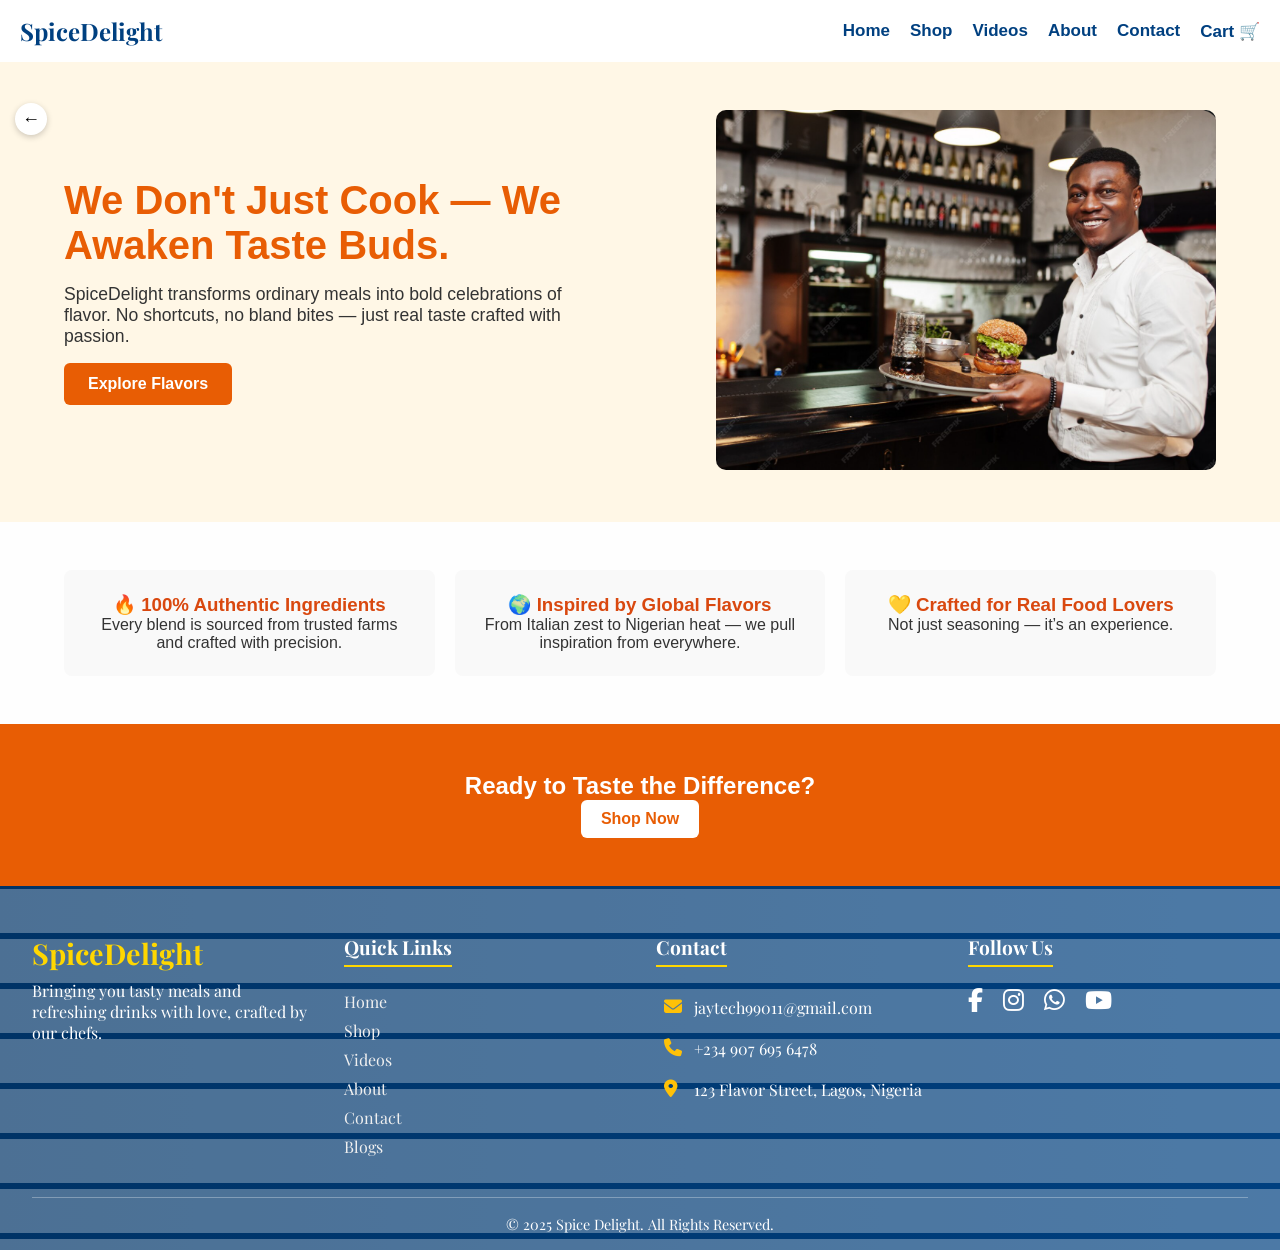
<file: about/about.html>
<!DOCTYPE html>
<html lang="en">
<head>
  <meta charset="UTF-8">
  <meta name="viewport" content="width=device-width, initial-scale=1.0, maximum-scale=1.0, user-scalable=no">
  <title>About - SpiceDelight</title>
  <link rel="stylesheet" href="about.css">
  <link rel="preconnect" href="https://fonts.googleapis.com">
  <link rel="preconnect" href="https://fonts.gstatic.com" crossorigin>
  <link href="https://fonts.googleapis.com/css2?family=Playfair+Display:wght@600&family=Poppins&display=swap" rel="stylesheet">
  <link href="https://unpkg.com/aos@2.3.1/dist/aos.css" rel="stylesheet">
  <link rel="stylesheet" href="https://cdnjs.cloudflare.com/ajax/libs/font-awesome/6.4.0/css/all.min.css">
</head>
<body>
  <header>
    <!-- Navbar section -->
    <nav class="navbar">
     <!-- Left: Toggle Button and Cart Count -->
      <div class="nav-left">
        <button id="navToggle" class="toggle-btn">
          <span id="toggleSymbol">+</span>
        </button>
        <a href="../shop/shop.html?showCart=true" style="text-decoration: none;"><span id="cartCount">(0)</span></a>
      </div>

      <!-- Center: Logo -->
      <div class="nav-center">
        <a href="../index.html"  style="text-decoration: none;"><div class="logo">SpiceDelight</div></a>
      </div>

      <!-- Right: Menu for Laptop view -->
      <div class="nav-right desktop-menu">
        <ul>
          <li><a href="../index.html">Home</a></li>
          <li><a href="../shop/shop.html">Shop</a></li>
          <li><a href="../video/video.html">Videos</a></li>
          <li><a href="about.html">About</a></li>
          <li><a href="../contact/contact.html">Contact</a></li>
          <li><a href="../shop/shop.html?showCart=true">Cart 🛒</a></li>
        </ul>
      </div>
    </nav>


    <!-- Mobile dropdown menu -->
    <div class="mobile-menu" id="mobileMenu">
      <ul>
        <li><a href="../index.html">Home</a></li>
        <li><a href="../shop/shop.html">Shop</a></li>
        <li><a href="../video/video.html">Videos</a></li>
        <li><a href="about.html">About</a></li>
        <li><a href="../contact/contact.html">Contact</a></li>
        <li><a href="../shop/shop.html?showCart=true">Cart 🛒</a></li>
      </ul>
    </div>
  </header>
   
  







  <!-- Hero Section -->
  <section class="about-hero">
    <div class="hero-text">
      <h1>We Don't Just Cook — We Awaken Taste Buds.</h1>
      <p>SpiceDelight transforms ordinary meals into bold celebrations of flavor. No shortcuts, no bland bites — just real taste crafted with passion.</p>
      <a href="../video/video.html" class="hero-btn">Explore Flavors</a>
    </div>
    <div class="hero-image">
      <img src="image/about-image.png" alt="Spices and Food">
    </div>
  </section>

  <!-- Mission Highlights -->
  <section class="about-highlights">
    <div class="highlight">
      <h3>🔥 100% Authentic Ingredients</h3>
      <p>Every blend is sourced from trusted farms and crafted with precision.</p>
    </div>
    <div class="highlight">
      <h3>🌍 Inspired by Global Flavors</h3>
      <p>From Italian zest to Nigerian heat — we pull inspiration from everywhere.</p>
    </div>
    <div class="highlight">
      <h3>💛 Crafted for Real Food Lovers</h3>
      <p>Not just seasoning — it’s an experience.</p>
    </div>
  </section>

  <!-- Call to Action -->
  <section class="about-cta">
    <h2>Ready to Taste the Difference?</h2>
    <a href="../shop/shop.html" class="cta-btn">Shop Now</a>
  </section>

 

  
    <!-- ✅ FOOTER SECTION -->
  <footer class="footer" id="footer">
    <!-- Falling Rain Animation Layer -->
    <div class="rain"></div>

    <div class="footer-container">
      <!-- Logo + About -->
      <div class="footer-col">
        <h2 class="footer-logo">SpiceDelight</h2>
        <p class="footer-about">
          Bringing you tasty meals and refreshing drinks with love, crafted by our chefs.
        </p>
      </div>

      <!-- Quick Links -->
      <div class="footer-col">
        <h3>Quick Links</h3>
        <ul>
          <li><a href="../index.html">Home</a></li>
          <li><a href="../shop/shop.html">Shop</a></li>
          <li><a href="../video/video.html">Videos</a></li>
          <li><a href="about.html">About</a></li>
          <li><a href="../contact/contact.html">Contact</a></li>
          <li><a href="../blog/blog.html">Blogs</a></li>
        </ul>
      </div>

      <!-- Contact Info -->
      <div class="footer-col">
        <h3>Contact</h3>

        <a href="mailto:jaytech99011@gmail.com" class="contact-link">
          <p><i class="fas fa-envelope"></i> jaytech99011@gmail.com</p>
        </a>

        <a href="tel:+2349076956478" class="contact-link">
          <p><i class="fas fa-phone"></i> +234 907 695 6478</p>
        </a>

        <a href="https://www.google.com/maps?q=123+Flavor+Street,+Lagos,+Nigeria" 
          target="_blank" class="contact-link">
          <p><i class="fas fa-location-dot"></i> 123 Flavor Street, Lagos, Nigeria</p>
        </a>
      </div>

      <!-- Socials -->
      <div class="footer-col">
        <h3>Follow Us</h3>
        <div class="socials">
          <a href="https://www.facebook.com/share/16rsK7iNHA/?mibextid=wwXIfr"><i class="fab fa-facebook-f"></i></a>
          <a href="https://www.instagram.com/jaytechwebsolutions?igsh=MWw2dGFybTJkYmx6cQ=="><i class="fab fa-instagram"></i></a>
          <a href="https://wa.me/2349076956478"><i class="fab fa-whatsapp"></i></a>
          <a href="https://youtube.com/@jegedejames?si=kKVHFk4WWXPYfDnZ"><i class="fab fa-youtube"></i></a>
        </div>
      </div>
    </div>

    <!-- Copyright -->
    <div class="footer-bottom">
      <p>© 2025 Spice Delight. All Rights Reserved.</p>
    </div>
  </footer>





<script>
  window.addEventListener("scroll", function() {
    const header = document.querySelector("header");
    if (window.scrollY > 50) {
      header.classList.add("shrink");
    } else {
      header.classList.remove("shrink");
    }
  });
</script>




  <button class="back-btn" onclick="history.back()">←</button>
  <a href="javascript:history.back()"></a>

  <script src="../global.js"></script>
  <script src="about.js"></script>
</body>
</html>
</file>
<file: about/about.css>
* {
  margin: 0;
  padding: 0;
  box-sizing: border-box;
}


body {
  background-color: #fefefe;
  overflow-x: hidden !important;
  touch-action: manipulation;
  overscroll-behavior: none;
  touch-action: pan-y;
}

html, body {
  scroll-behavior: smooth;
  overscroll-behavior: none;
  touch-action: manipulation;
  -webkit-user-select: none;
  -webkit-touch-callout: none;
  user-select: none;
}



/* Tablet & Mobile only */
@media (max-width: 1024px) {
  header {
    position: fixed;
    top: 0;
    left: 0;
    width: 100%;
    background: #003366; /* your header color */
    z-index: 1000;
    transition: all 0.3s ease;
    padding: 10px 5px; /* normal size */
  }



  /* Shrinked header */
  header.shrink {
    padding: 6px 7px; /* smaller height when scrolled */
    background: #002244; /* slightly darker on scroll */
    box-shadow: 0 2px 6px rgba(0,0,0,0.2);
  }

  body {
    padding-top: 80px; /* initial header height */
  }
}

/* ✅ NAVBAR */
.navbar {
  width: 100%;
  padding: 1rem 2rem;
  display: flex;
  align-items: center;
  justify-content: space-between;
  background-color: white;
  position: fixed;
  top: 0;
  left: 0;
  z-index: 1000;
}


.nav-left,
.nav-right {
  display: none;
}

.nav-center {
  text-align: center;
}

.logo {
  font-family: 'Playfair Display', serif;
  font-size: 1.5rem;
  color: #3a3a3a;
}


/* Mobile navbar */
@media (max-width: 767px) {
  .nav-left {
    display: flex;
    align-items: center;
    gap: 1rem;
  }

  .nav-right {
    display: none;
  }

  .nav-center {
    flex: 1;
  }

  .logo {
    font-size: 1.4rem;
    text-align: center;
  }

  .navbar {
    display: flex;
    justify-content: space-between;
  }
}


/* NAVBAR DEFAULT STYLING */
.navbar {
  display: flex;
  justify-content: space-between;
  align-items: center;
  padding: 15px 20px;
  background-color: white;
  position: relative;
  z-index: 1000;
}

/* LOGO */
.logo {
  font-size: 1.5rem;
  font-weight: bold;
  color: #004080; /* deep blue or change as needed */
}

/* TOGGLE BUTTON (+ / ×) */
.toggle-btn {
  font-size: 24px;
  background: none;
  border: none;
  cursor: pointer;
  color: #004080;
}

/* DESKTOP MENU */
.desktop-menu ul {
  display: flex;
  gap: 20px;
  list-style: none;
  align-items: center;
}

.desktop-menu li a {
  text-decoration: none;
  color: #004080;
  font-weight: bold;
  font-size: 17px;
  transition:color 1s ease, 0.3s ease-in-out;
  animation: fadeIn 3s ease-in-out;
}


.desktop-menu li a:hover {
  color: #FFD700;
 
}




/* MOBILE MENU DROPDOWN */
.mobile-menu {
  display: none;
  background-color: white;
  text-align: center;
  padding: 20px 0;
}

@keyframes fadeIn {
  from { opacity: 0; transform: translateY(30px); }
  to { opacity: 1; transform: translateY(0); }
}

.mobile-menu.show {
  display: block;
}

.mobile-menu ul {
  list-style: none;
  padding: 0;
  margin: 0;
}

.mobile-menu li {
  margin-bottom: 15px;
  animation: fadeIn 2s ease-in;
}

.mobile-menu a {
  text-decoration: none;
  font-size: 20px;
  color: #004080;
  font-weight: bold;
  transition:color 1s ease, 0.3s ease-in-out;
  animation: fadeIn 3s ease-in-out;
}


.mobile-menu li a:hover {
  color: #FFD700;
 
}



/* RESPONSIVE */
@media (min-width: 768px) {
  .toggle-btn {
    display: none;
  }

  .mobile-menu {
    display: none !important;
  }

  .desktop-menu {
    display: block;

  }
}

@media (max-width: 767px) {
  .desktop-menu {
    display: none;
  }

  .toggle-btn {
    display: block;
    gap: 12px;
  }

  #toggleSymbol {
    font-size: 3.5rem !important;
  }

  .nav-left, .nav-center {
    flex: 1;
  }

  .nav-left {
    display: flex;
    align-items: center;
  }

  .navbar {
    display: flex;
    justify-content: space-between;
    align-items: center;
  }

  .nav-center {
    text-align: center;
  }
}

#cartCount {
  font-size: 20px;
  margin-right: 5px;
  color: #004080;
}

.toggle-btn {
  display: flex;
  align-items: center;
  gap: 12px;
  font-size: 20px;
  background: none;
  border: none;
  color: #004080;
  cursor: pointer;
  padding: 5px 10px;
  margin-left: 0px;
}

#toggleSymbol {
  font-weight: bold;
  font-size: 3.5rem;
  height: 40px;
  width: 40px;
  display: flex;
  align-items: center;
  justify-content: center;
  line-height: 1;
  padding: 5px 7px;
  border-radius: 50%;
}

#cartCount {
  font-size: 20px;
}




body {
  margin: 0;
  font-family: Arial, sans-serif;
  color: #333;
}

/* Hero Section */
.about-hero {
  display: flex;
  flex-wrap: wrap;
  align-items: center;
  padding: 3rem 5%;
  background: #fff7e6;
  justify-content: space-between;
}

@media (max-width: 721px) {
  .about-hero {
    justify-content: center;
  }
}


.hero-text {
  flex: 1;
  max-width: 500px;
}

.hero-text h1 {
  font-size: 2.5rem;
  font-weight: bold;
  color: #e85d04;
}

.hero-text p {
  margin: 1rem 0;
  font-size: 1.1rem;
}

.hero-btn {
  display: inline-block;
  padding: 12px 24px;
  background: #e85d04;
  color: white;
  text-decoration: none;
  border-radius: 6px;
  font-weight: bold;
  transition: background-color 1s, color 1s ease, 0.3s ease-in-out;
  animation: fadeIn 3s ease-in-out;
}

.hero-btn:hover {
 background: white;
 color: #e85d04; 
}


.hero-image img {
  width: 100%;
  max-width: 500px;
  border-radius: 10px;
}


@media (max-width: 721px) {
  .hero-image img {
    margin-top: 70px;
  }
}



/* Highlights */
.about-highlights {
  display: grid;
  grid-template-columns: repeat(auto-fit, minmax(250px, 1fr));
  gap: 20px;
  padding: 3rem 5%;
}

.highlight {
  background: #f9f9f9;
  padding: 1.5rem;
  border-radius: 8px;
  text-align: center;
}

.highlight h3 {
  color: #d9480f;
}

/* CTA Section */
.about-cta {
  text-align: center;
  padding: 3rem 0;
  background: #e85d04;
  color: white;
}

.cta-btn {
  display: inline-block;
  padding: 10px 20px;
  background: white;
  color: #e85d04;
  font-weight: bold;
  border-radius: 6px;
  text-decoration: none;
  transition: background-color 1s, color 1s ease, 0.3s ease-in-out;
  animation: fadeIn 3s ease-in-out;
}

.cta-btn:hover {
  background:#e85d04;
  color:white;
}






/* ✅ FOOTER */
.footer {
  position: relative;
  overflow: hidden; /* keep rain inside */
  background: linear-gradient(to right, #003366, #004080);
  color: white;
  padding: 3rem 2rem 1rem;
  font-family: 'Playfair Display', serif;
}

/* Rain Layer */
.rain {
  position: absolute;
  top: 0;
  left: 0;
  width: 100%;
  height: 100%;
  pointer-events: none;
  background-image: radial-gradient(white 1px, transparent 1px);
  background-size: 2px 50px;
  animation: rainFall 3s linear infinite;
  opacity: 0.3; /* subtle, not too harsh */
}

@keyframes rainFall {
  from {
    background-position: 0 -50px;
  }
  to {
    background-position: 0 0;
  }
}

.footer-container {
  display: grid;
  grid-template-columns: repeat(auto-fit, minmax(220px, 1fr));
  gap: 2rem;
  margin-bottom: 2rem;
  position: relative;
  z-index: 2; /* make sure text stays above rain */
}

.footer h2.footer-logo {
  font-size: 1.8rem;
  margin-bottom: 0.5rem;
  color: #FFD700;
}

.footer h3 {
  margin-bottom: 1rem;
  font-size: 1.2rem;
  border-bottom: 2px solid #FFD700;
  display: inline-block;
  padding-bottom: 0.3rem;
}

.footer ul {
  list-style: none;
  padding: 0;
}

.footer ul li {
  margin: 0.5rem 0;
}

.footer ul li a {
  color: #f0f0f0;
  text-decoration: none;
  transition: color 0.3s;
}

.footer ul li a:hover {
  color: #FFD700;
}

/* Contact Links */
.footer p a {
  color: #FFD700;
  text-decoration: none;
}

.footer .socials a {
  font-size: 1.5rem;
  margin-right: 1rem;
  color: white;
  transition: transform 0.3s, color 0.3s;
}

.footer .socials a:hover {
  transform: scale(1.2);
  color: #FFD700;
}

/* Bottom */
.footer-bottom {
  text-align: center;
  padding-top: 1rem;
  border-top: 1px solid rgba(255, 255, 255, 0.3);
  font-size: 0.9rem;
  z-index: 2;
  position: relative;
}



.footer-col .contact-link {
  text-decoration: none;
  color: inherit;
  display: block;               /* full row clickable */
  transition: color 0.3s ease;
}

.footer-col .contact-link p {
  display: flex;
  align-items: center;
  margin: 8px 0;
  padding: 6px 8px;
  border-radius: 5px;
  transition: background 0.3s ease;
}

.footer-col .contact-link i {
  margin-right: 10px;
  color: #FFC107;
  font-size: 18px;
  min-width: 20px;
  transition: color 0.3s ease;
}

.footer-col .contact-link:hover p {
  background: rgba(51, 153, 255, 0.1); /* subtle background highlight */
}

.footer-col .contact-link:hover i,
.footer-col .contact-link:hover {
  color: #3399ff; /* blue hover */
}


.back-btn {
  position: fixed;   /* stays in place on all screens */
  top: 103px;         /* adjust if your header is taller/shorter */
  left: 15px;        /* small spacing from the edge */
  width: 32px;
  height: 32px;
  font-size: 18px;
  line-height: 32px;
  text-align: center;
  border: none;
  border-radius: 50%;
  background: white;
  box-shadow: 0 2px 6px rgba(0,0,0,0.2);
  cursor: pointer;
  z-index: 9999;     /* stays on top of everything */
}

/* Optional hover effect */
.back-btn:hover {
  background: #f1f1f1;
}
</file>
